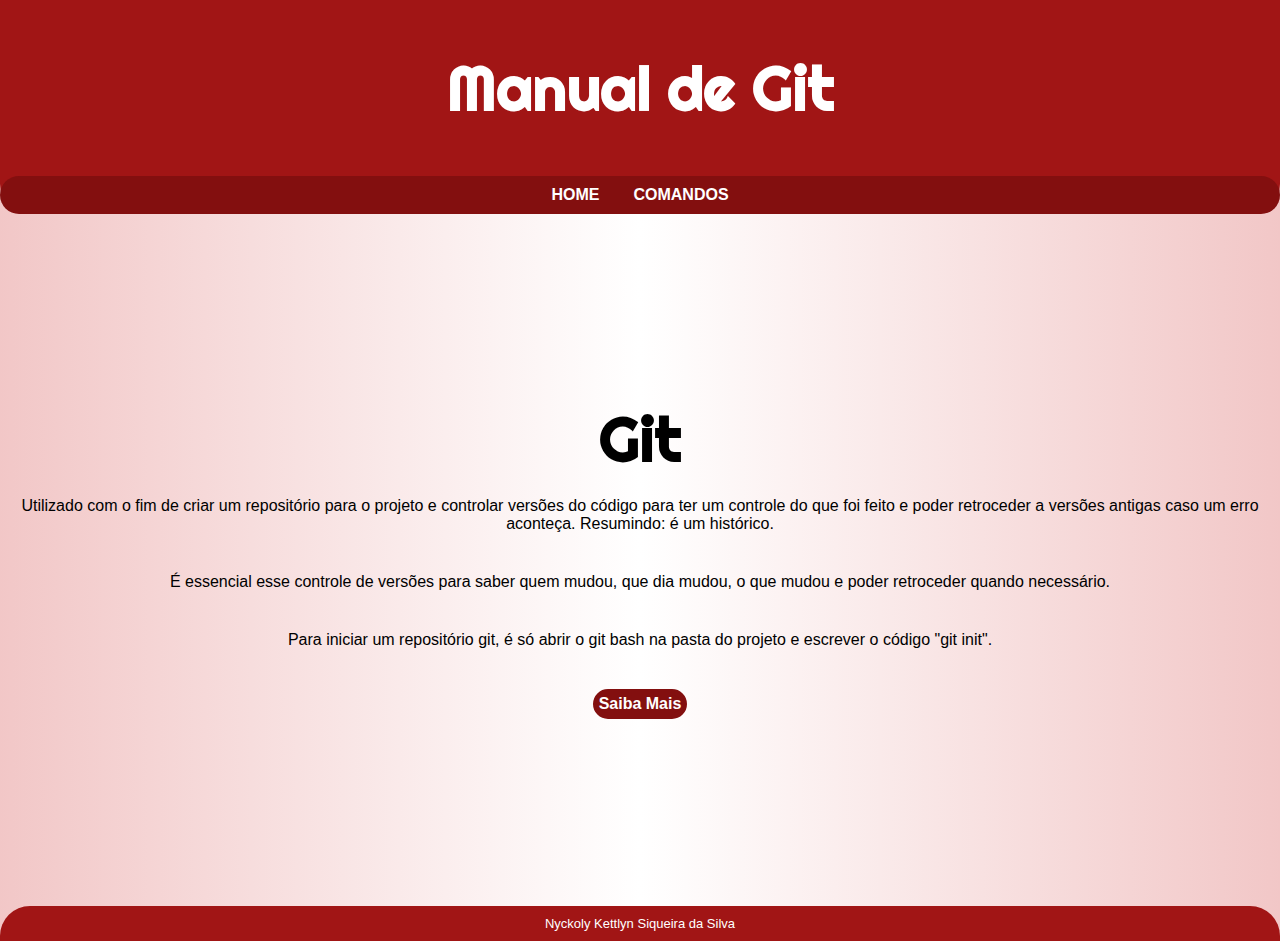
<file: index.html>
<!DOCTYPE html>
<html lang="pt-br">
    <head>
        <meta charset="UTF-8">
        <meta http-equiv="X-UA-Compatible" content="IE=edge">
        <meta name="viewport" content="width=device-width, initial-scale=1.0">
        <link rel="stylesheet" href="css/style.css">
        <title>Manual de Git - HOME</title>
    </head>
    <body>
        <header>
            <h1>Manual de Git</h1>
            <nav>
                <a href="index.html">HOME</a>
                <a href="pages/page2.html">COMANDOS</a>
            </nav>
        </header>
        <main>
            <div class="centro">
                <h1>Git</h1>
                <p>Utilizado com o fim de criar um repositório para o projeto e controlar versões do código para ter um controle do que foi feito e poder retroceder a versões antigas caso um erro aconteça. Resumindo: é um histórico.</p>
                <p>É essencial esse controle de versões para saber quem mudou, que dia mudou, o que mudou e poder retroceder quando necessário.</p>
                <p>Para iniciar um repositório git, é só abrir o git bash na pasta do projeto e escrever o código "git init".</p>
                <div class="documentacao">
                    <a href="https://git-scm.com/docs/git" target="_blank">Saiba Mais</a>
                </div>
            </div>
        </main> 
        <footer>
            Nyckoly Kettlyn Siqueira da Silva
        </footer>
    </body>
</html>
</file>
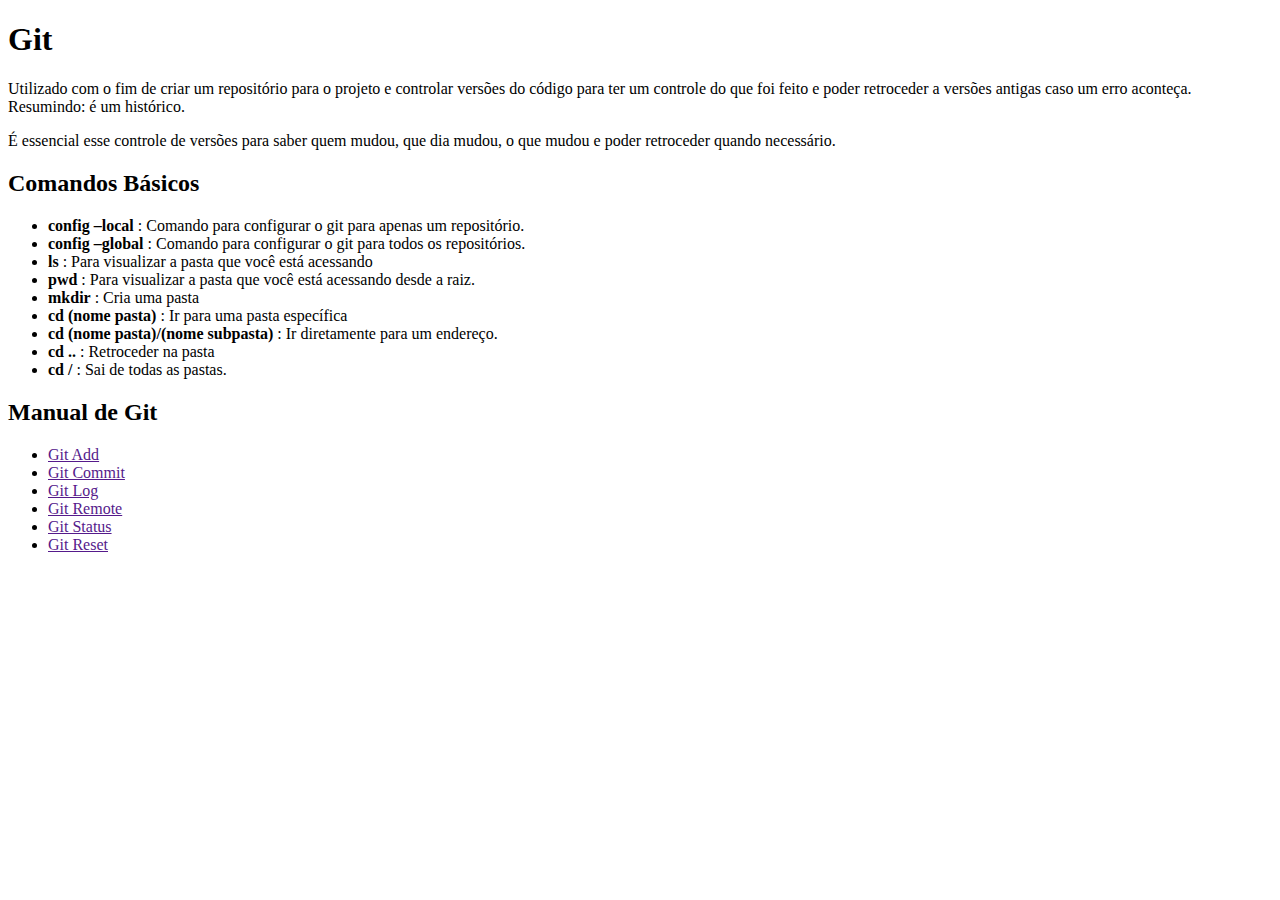
<file: manualdegit.html>
<!DOCTYPE html>
<html lang="pt-br">
    <head>
        <meta charset="UTF-8">
        <meta http-equiv="X-UA-Compatible" content="IE=edge">
        <meta name="viewport" content="width=device-width, initial-scale=1.0">
        <title>Manual de Git</title>
    </head>
    <body>

        <h1>Git</h1>
        <p>Utilizado com o fim de criar um repositório para o projeto e controlar versões do código para ter um controle do que foi feito e poder retroceder a versões antigas caso um erro aconteça. Resumindo: é um histórico.</p>
        <p>É essencial esse controle de versões para saber quem mudou, que dia mudou, o que mudou e poder retroceder quando necessário.</p>

        <h2>Comandos Básicos</h2>
        <ul>
            <li><b>config –local</b> : Comando para configurar o git para apenas um repositório.</li>
            <li><b>config –global</b> : Comando para configurar o git para todos os repositórios.</li>
            <li><b>ls</b> : Para visualizar a pasta que você está acessando</li>
            <li><b>pwd</b> : Para visualizar a pasta que você está acessando desde a raiz.</li>
            <li><b>mkdir</b> : Cria uma pasta</li>
            <li><b>cd (nome pasta)</b> : Ir para uma pasta específica</li>
            <li><b>cd (nome pasta)/(nome subpasta)</b> : Ir diretamente para um endereço.</li>
            <li><b>cd ..</b> : Retroceder na pasta</li>
            <li><b>cd /</b> : Sai de todas as pastas.</li>
        </ul>

        <h2>Manual de Git</h2>
        <ul>
            <li><a href="">Git Add</a></li>
            <li><a href="">Git Commit</a></li>
            <li><a href="">Git Log</a></li>
            <li><a href="">Git Remote</a></li>
            <li><a href="">Git Status</a></li>
            <li><a href="">Git Reset</a></li>
        </ul>
    </body>
</html>
</file>
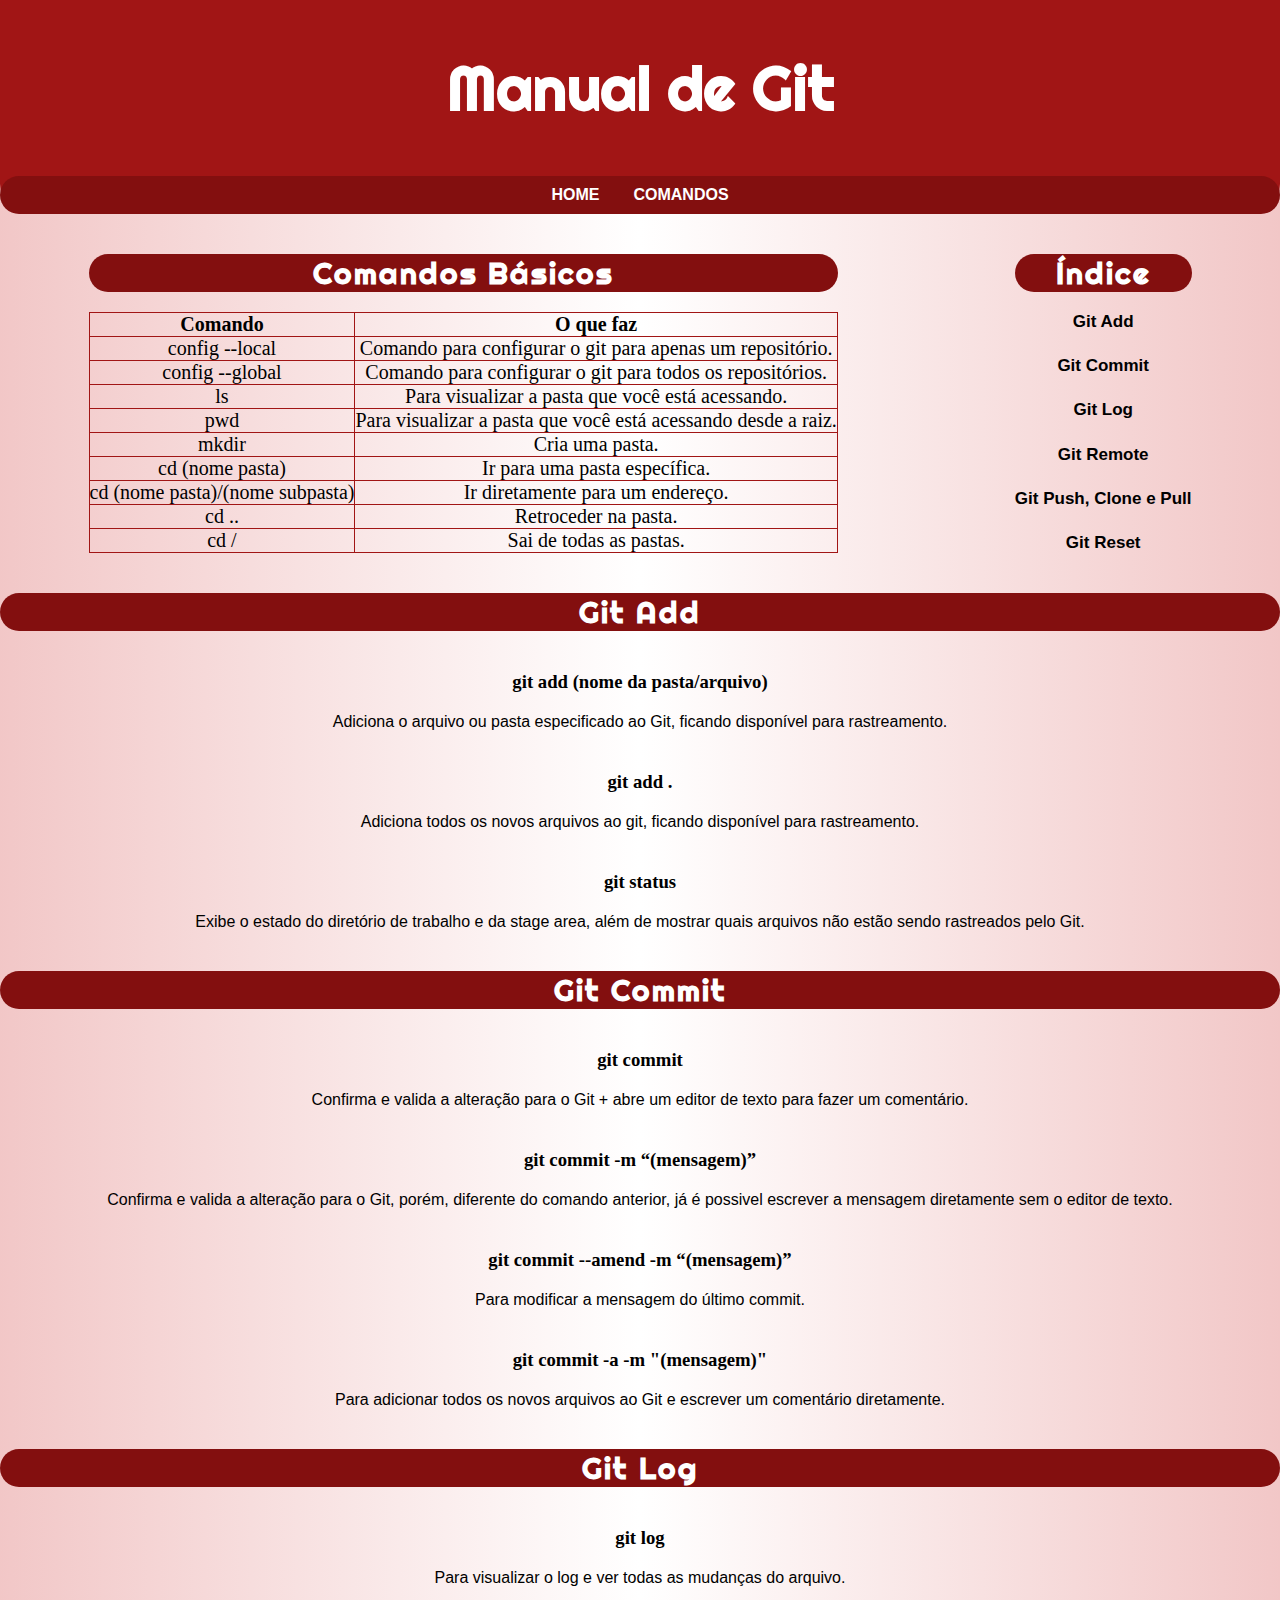
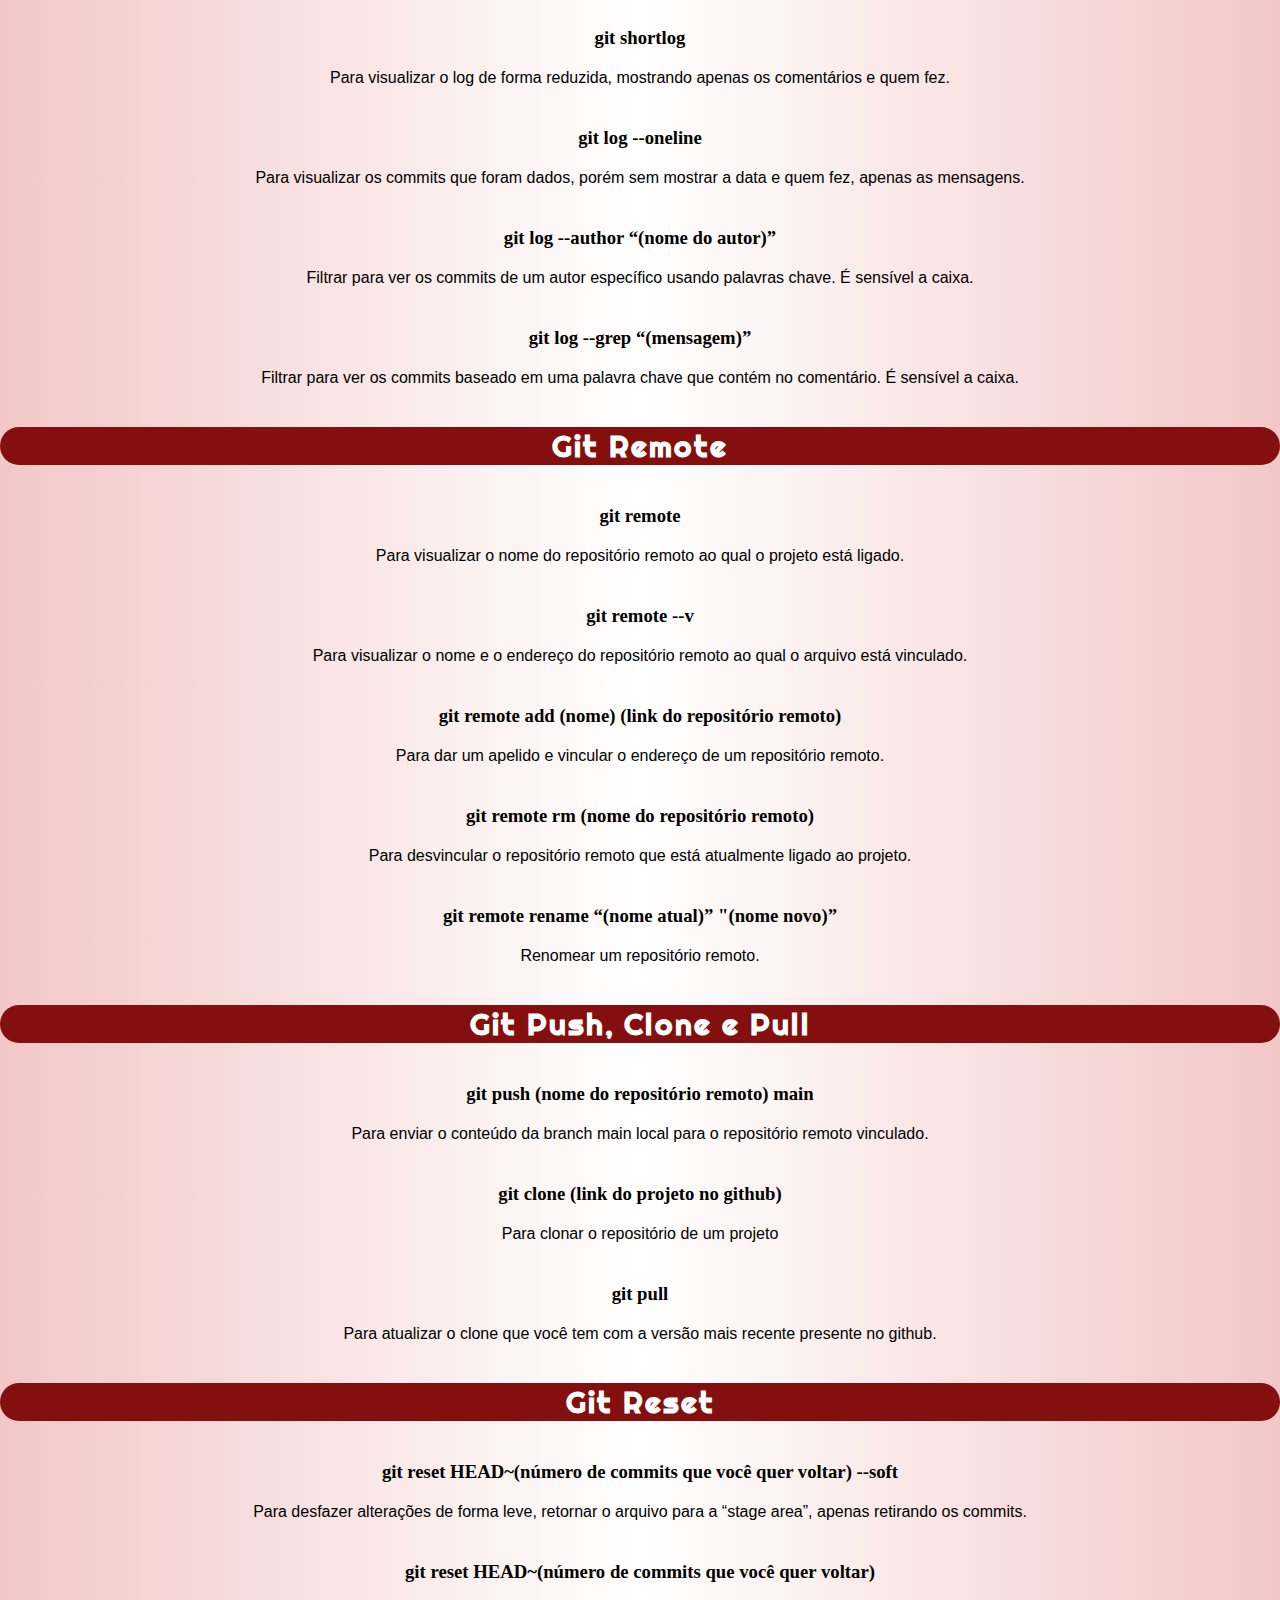
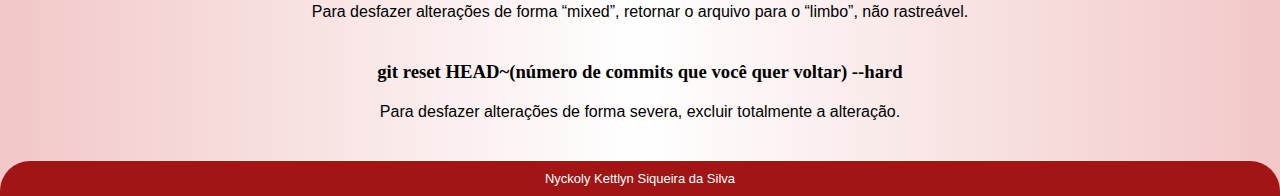
<file: pages/page2.html>
<!DOCTYPE html>
<html lang="pt-br">
    <head>
        <meta charset="UTF-8">
        <meta http-equiv="X-UA-Compatible" content="IE=edge">
        <meta name="viewport" content="width=device-width, initial-scale=1.0">
        <link rel="stylesheet" href="../css/style.css">
        <title>Manual de Git - COMANDOS</title>
    </head>
    <body>
        <header>
            <h1>Manual de Git</h1>
            <nav>
                <a href="../index.html">HOME</a>
                <a href="page2.html">COMANDOS</a>
            </nav>
        </header>
        <main>
            <div class="bloco1">
                <div class="comandos-basicos">
                <h2>Comandos Básicos</h2>
                <table border="">
    
                <tr>
                    <th>Comando</th>
                    <th>O que faz</th>
                </tr>
                <tr>
                    <td>config --local</td>
                    <td>Comando para configurar o git para apenas um repositório.</td>
                </tr>
                <tr>
                    <td>config --global</td>
                    <td>Comando para configurar o git para todos os repositórios.</td>
                </tr>
                <tr>
                    <td>ls</td>
                    <td>Para visualizar a pasta que você está acessando.</td>
                </tr>
                <tr>
                    <td>pwd</td>
                    <td>Para visualizar a pasta que você está acessando desde a raiz.</td>
                </tr>
                <tr>
                    <td>mkdir</td>
                    <td>Cria uma pasta.</td>
                </tr>
                <tr>
                    <td>cd (nome pasta)</td>
                    <td>Ir para uma pasta específica.</td>
                </tr>
                <tr>
                    <td>cd (nome pasta)/(nome subpasta)</td>
                    <td>Ir diretamente para um endereço.</td>
                </tr>
                <tr>
                    <td>cd ..</td>
                    <td>Retroceder na pasta.</td>
                </tr>
                <tr>
                    <td>cd /</td>
                    <td>Sai de todas as pastas.</td>
                </tr>
                </table>
                </div>
                <div class="indice">
                    <h2>Índice</h2>
                    <ul>
                    <li><a href="#git add">Git Add</a></li>
                    <li><a href="#git commit">Git Commit</a></li>
                    <li><a href="#git log">Git Log</a></li>
                    <li><a href="#git remote">Git Remote</a></li>
                    <li><a href="#git p c p">Git Push, Clone e Pull</a></li>
                    <li><a href="#git reset">Git Reset</a></li>
                    </ul>
                </div>
            </div>
            <section>
                <a id="git add"></a>
                <h2>Git Add</h2>
                <h3>git add (nome da pasta/arquivo)</h3>
                <p>Adiciona o arquivo ou pasta especificado ao Git, ficando disponível para rastreamento.</p>

                <h3>git add .</h3>
                <p>Adiciona todos os novos arquivos ao git, ficando disponível para rastreamento.</p>

                <h3>git status</h3>
                <p>Exibe o estado do diretório de trabalho e da stage area, além de mostrar quais arquivos não estão sendo rastreados pelo Git.</p>
            </section>
            <section>
                <a id="git commit"></a>
                <h2>Git Commit</h2>
                <h3>git commit</h3>
                <p>Confirma e valida a alteração para o Git + abre um editor de texto para fazer um comentário.</p>

                <h3>git commit -m “(mensagem)”</h3>
                <p>Confirma e valida a alteração para o Git, porém, diferente do comando anterior, já é possivel escrever a mensagem diretamente sem o editor de texto.</p>

                <h3>git commit --amend -m “(mensagem)”</h3>
                <p>Para modificar a mensagem do último commit.</p>

                <h3>git commit -a -m "(mensagem)"</h3>
                <p>Para adicionar todos os novos arquivos ao Git e escrever um comentário diretamente.</p>
            </section>
            <section>
                <a id="git log"></a>
                <h2>Git Log</h2>
                <h3>git log</h3>
                <p>Para visualizar o log e ver todas as mudanças do arquivo.</p>

                <h3>git shortlog</h3>
                <p>Para visualizar o log de forma reduzida, mostrando apenas os comentários e quem fez.</p>

                <h3>git log --oneline</h3>
                <p>Para visualizar os commits que foram dados, porém sem mostrar a data e quem fez, apenas as mensagens.</p>

                <h3>git log --author “(nome do autor)”</h3>
                <p>Filtrar para ver os commits de um autor específico usando palavras chave. É sensível a caixa.</p>

                <h3>git log --grep “(mensagem)”</h3>
                <p>Filtrar para ver os commits baseado em uma palavra chave que contém no comentário. É sensível a caixa.</p>
            </section>
            <section>
                <a id="git remote"></a>
                <h2>Git Remote</h2>
                <h3>git remote</h3>
                <p>Para visualizar o nome do repositório remoto ao qual o projeto está ligado.</p>

                <h3>git remote --v</h3>
                <p>Para visualizar o nome e o endereço do repositório remoto ao qual o arquivo está vinculado.</p>

                <h3>git remote add (nome) (link do repositório remoto)</h3>
                <p>Para dar um apelido e vincular o endereço de um repositório remoto.</p>

                <h3>git remote rm (nome do repositório remoto) </h3>
                <p>Para desvincular o repositório remoto que está atualmente ligado ao projeto.</p>

                <h3>git remote rename “(nome atual)” "(nome novo)”</h3>
                <p>Renomear um repositório remoto.</p>
            </section>
            <section>
                <a id="git p c p"></a>
                <h2>Git Push, Clone e Pull</h2>

                <h3>git push (nome do repositório remoto) main</h3>
                <p>Para enviar o conteúdo da branch main local para o repositório remoto vinculado.</p>

                <h3>git clone (link do projeto no github)</h3>
                <p>Para clonar o repositório de um projeto</p>

                <h3>git pull</h3>
                <p>Para atualizar o clone que você tem com a versão mais recente presente no github.</p>
            </section>
            <section>
                <a id="git reset"></a>
                <h2>Git Reset</h2>

                <h3>git reset HEAD~(número de commits que você quer voltar) --soft </h3>
                <p>Para desfazer alterações de forma leve, retornar o arquivo para a “stage area”, apenas retirando os commits.</p>

                <h3>git reset HEAD~(número de commits que você quer voltar)</h3>
                <p>Para desfazer alterações de forma “mixed”, retornar o arquivo para o “limbo”, não rastreável.</p>

                <h3>git reset HEAD~(número de commits que você quer voltar) --hard</h3>
                <p>Para desfazer alterações de forma severa, excluir totalmente a alteração.</p>
            </section>
        </main>
        <footer>
            Nyckoly Kettlyn Siqueira da Silva
        </footer>
    </body>
</html>
</file>
<file: css/style.css>
*{
    margin: 0;
    padding: 0;
}
@font-face {
    font-family: "Righteous";
    src: url("../fonts/Righteous-Regular.ttf") format("woff2");
  }
html{
    background: rgb(195,0,0);
    background: linear-gradient(90deg, rgba(195,0,0,0.22) 0%, rgba(255,255,255,1) 50%, rgba(195,0,0,0.22) 100%);
}
h1{
    font-family: 'Righteous';
    text-align: center;
    font-size: 60px;
}

h2{
    color: white;
    text-shadow: none;
    font-family: 'Righteous';
    text-align: center;
    font-size: 30px;
    letter-spacing: 2px;
    background-color: rgb(131, 15, 15);
    border-radius: 30px;
    margin: 40px 0px 20px 0px;
}
h3{
    text-align: center;
    margin-top: 40px;
}
p{
    font-family: Arial;
    text-align: center;
    margin: 20px
}
ul{
    font-family: Arial;
    text-align: center;
}
header{
    background-color: rgb(161, 21, 21);
    padding: 50px 0px 0px 0px;
    border-radius:0px 0px 30px 30px;
}
header>h1 {
    color: white;
    margin-bottom: 50px;
}
header>h2 {
    color: white;
}
nav{
    padding: 10px 0;
    width: 100%;
    text-align: center;
    background-color: rgb(131, 15, 15);
    border-radius: 30px;
    word-spacing: 30px;
    margin-bottom: 40px;
}
nav>a{
    color: white;
    font-family: Arial;
    font-weight: bold;
    text-decoration: none
}
nav>a:hover{
    text-shadow: 0px 0px 2px;
}
table{
    font-size: 20px;
    border-collapse: collapse;
    border-color: rgb(161, 21, 21);
    text-align: center;
    margin-left: auto;
    margin-right: auto;
}
footer{
    background-color: rgb(161, 21, 21);
    padding: 10px;
    border-radius: 30px 30px 0px 0px;
    margin-top: 40px;
    text-align: center;
    color: white;
    font-family: Arial;
    font-size: small;
}
li{
    list-style-type: none;
}
li>a{
    font-size: 17px;
    text-align: center;
    text-decoration: none;
    color: black;
    font-weight: bold;
}
li>a:hover{
    text-decoration: underline;
}
.bloco1{
    display: flex;
    justify-content: space-around;
}
.bloco1 h2{
    margin-top: 0px;
}
.indice{
    display: flex;
    flex-direction: column;
    justify-content: space-between;
}

.indice ul{
    display: flex;
    flex-direction: column;
    justify-content: space-between;
    height: 100%;
}
.centro{
    display: flex;
    flex-direction: column;
    height: 68vh;
    justify-content: center;
    
}
.documentacao{
    display: flex;
    justify-content: center;
    align-items: center;
}
.documentacao a{
    margin-top: 20px;
    font-family: Arial;
    font-weight: bold;
    text-align: center;
    text-decoration: none;
    color: white;
    border:rgb(131, 15, 15) solid 6px;
    background-color: rgb(131, 15, 15);
    border-radius: 30px;
}
.documentacao a:hover{
    text-shadow: 0px 0px 1px;
}
</file>
